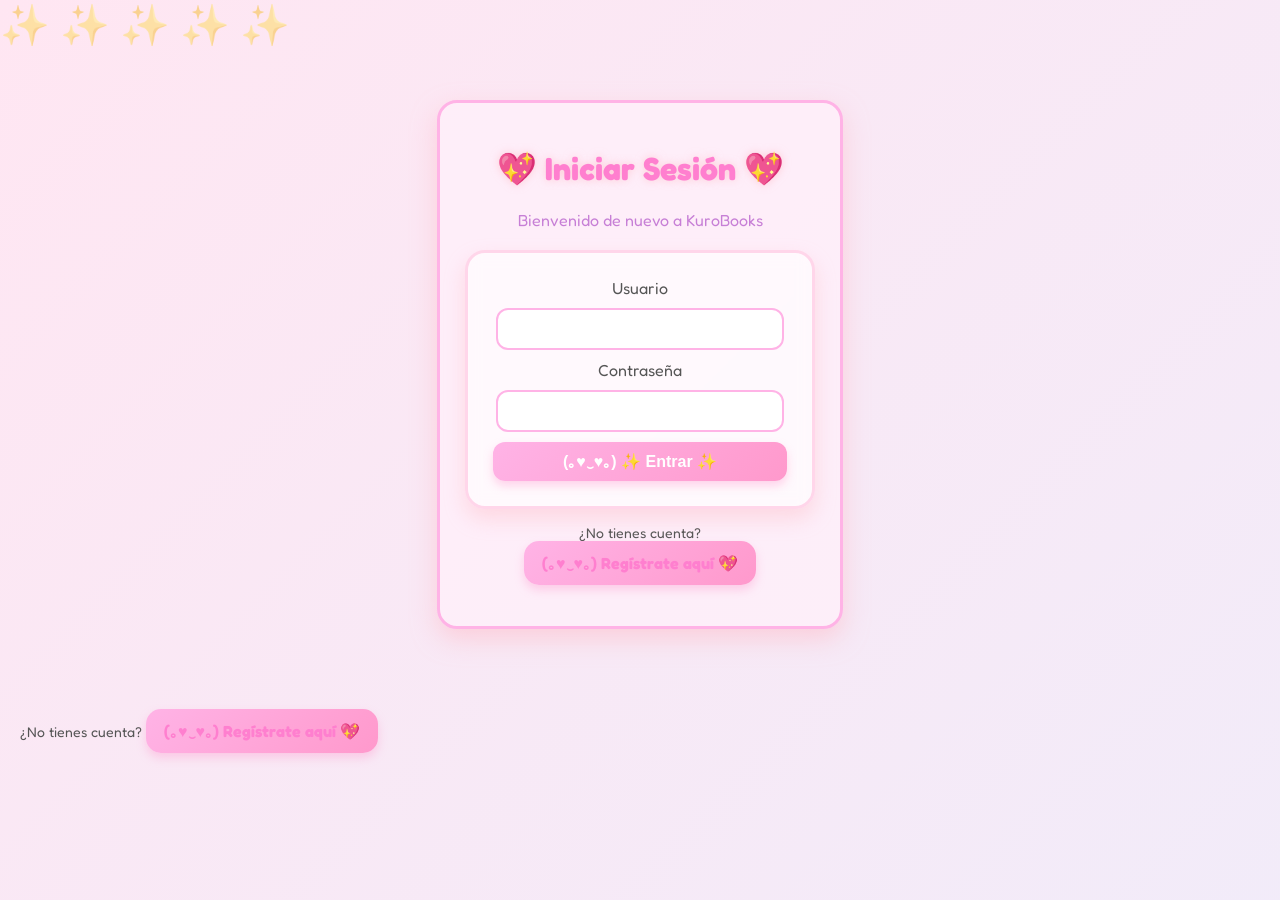
<file: index.html>
<!DOCTYPE html>
<html lang="es">
<head>
    <meta charset="UTF-8">
    <title>KuroBooks ✨</title>
    <link rel="stylesheet" href="estilos.css">
</head>
<body>

<!-- BLOQUEO: si no está logeado, redirige al login -->
<script>
    if (localStorage.getItem("logeado") !== "true") {
        window.location.href = "login.html";
    }
</script>

<header>
    <!-- LOGO KAWAII -->
    <img src="logo-kurobooks.png" alt="Logo KuroBooks" style="width:280px; display:block; margin:auto; animation: brilloKawaii 3s ease-in-out infinite;">
    <h1>💖 Bienvenido a KuroBooks 💖</h1>
    <p>Tu biblioteca mágica pastel kawaii 🌙✨</p>

    <button onclick="logout()" style="float:right; margin-top:-40px;">Cerrar sesión</button>
</header>

<section class="libros">
    <article class="libro">
        <h2>🌸 Mi Primer Libro 🌸</h2>
        <p>Una historia encantada escrita con amor y magia pastel.</p>
        <a href="libro1.html">Leer</a>
    </article>
    <article class="libro">
    <h2>☁️ Sueños de Lavanda ☁️</h2>
    <p>Relatos suaves y mágicos en tonos pastel.</p>
    <a href="suenos-de-lavanda.html">Entrar</a>
</article>
<article class="libro">
    <h2>✨ Corazones y Estrellas ✨</h2>
    <p>Un viaje por mundos de fantasía y ternura infinita.</p>
    <a href="corazones-y-estrellas.html">Entrar</a>
</article>
    <article class="libro">
        <h2>☁️ Sueños de Lavanda ☁️</h2>
        <p>Relatos suaves y dulces como las nubes del amanecer.</p>
        <a href="libro2.html">Leer</a>
    </article>
    <article class="libro">
    <h2>✨ Corazones y Estrellas ✨</h2>
    <p>Un viaje por mundos de fantasía y ternura infinita.</p>
    <a href="corazones-y-estrellas.html">Entrar</a>
</article>

<article class="libro">
    <h2>🌈 Galería de Imágenes 🌈</h2>
    <p>Un rincón lleno de magia pastel y arte kawaii.</p>
    <a href="galeria.html">Ver galería</a>
</article>

    <article class="libro">
        <h2>✨ Corazones y Estrellas ✨</h2>
        <p>Un viaje por mundos de fantasía y ternura infinita.</p>
        <a href="libro3.html">Leer</a>
    </article>
</section>

<footer style="text-align:center; margin-top:40px;">
    <p>🌈 Hecho con amor por Kuro 💖</p>
</footer>

<script>
    function logout() {
        localStorage.setItem("logeado", "false");
        window.location.href = "login.html";
    }
</script>
    <script>
function toggleDarkMode() {
    document.body.classList.toggle("dark-mode");
}
</script>


</body>
    <div class="barra-estado">
    <span class="estado-texto">✨ Bienvenido, Kuro ✨</span>

    <div class="estado-botones">
        <button onclick="toggleDarkMode()">🌙 Modo oscuro</button>
        <button onclick="logout()">🚪 Cerrar sesión</button>
    </div>
</div>
</html>
<button onclick="toggleDarkMode()">🌙 Modo oscuro</button>
<a href="index.html">Regístrate aquí 💖</a>
</file>
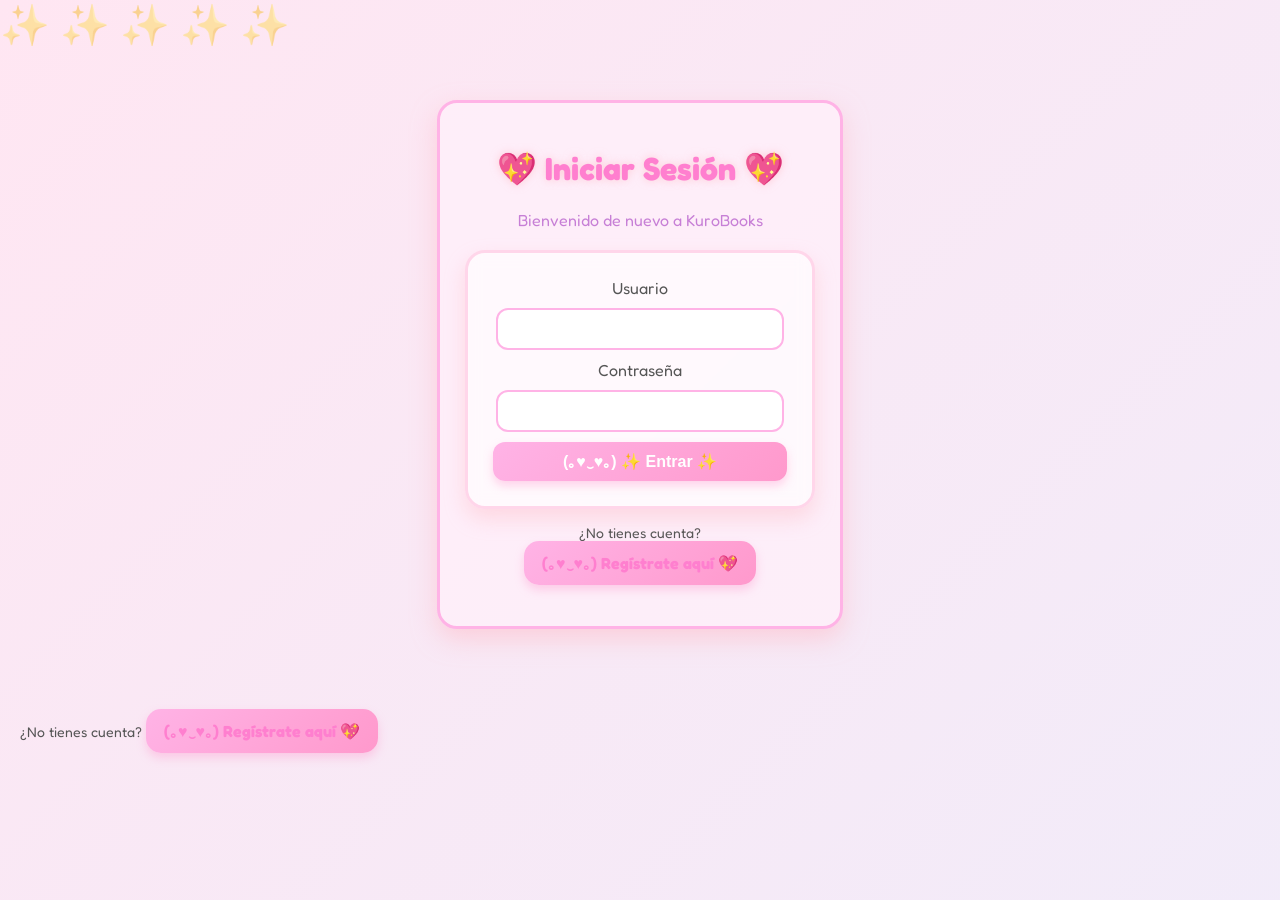
<file: corazones-y-estrellas.html>
<!DOCTYPE html>
<html lang="es">
<head>
    <meta charset="UTF-8">
    <title>Corazones y Estrellas ✨</title>
    <link rel="stylesheet" href="estilos.css">
</head>
<body>

<script>
    if (localStorage.getItem("logeado") !== "true") {
        window.location.href = "login.html";
    }
</script>

<div class="barra-estado">
    <span class="estado-texto">💖 Corazones y Estrellas ✨</span>

    <div class="estado-botones">
        <button onclick="toggleDarkMode()">🌙 Modo oscuro</button>
        <button onclick="logout()">🚪 Cerrar sesión</button>
    </div>
</div>

<header>
    <h1>💖 Corazones y Estrellas ✨</h1>
    <p>Un libro lleno de magia, ternura y luz pastel.</p>
</header>

<section class="contenido">
    <h2>Capítulo 1 — Brillo en el Cielo</h2>
    <p>Aquí puedes escribir tu historia kawaii.</p>
</section>

<footer style="text-align:center; margin-top:40px;">
    <a href="index.html">⬅️ Volver a KuroBooks</a>
</footer>

<script>
function logout() {
    localStorage.setItem("logeado", "false");
    window.location.href = "login.html";
}
function toggleDarkMode() {
    document.body.classList.toggle("dark-mode");
}
</script>
<button onclick="toggleDarkMode()">🌙 Modo oscuro</button>
<script>
function toggleDarkMode() {
    const body = document.body;
    body.classList.toggle("dark-mode");

    // Guardar estado
    if (body.classList.contains("dark-mode")) {
        localStorage.setItem("modoOscuro", "true");
    } else {
        localStorage.setItem("modoOscuro", "false");
    }
}

// Activar automáticamente si estaba guardado
window.onload = function() {
    if (localStorage.getItem("modoOscuro") === "true") {
        document.body.classList.add("dark-mode");
    }
};
</script>
<script>
function toggleDarkMode() {
    const body = document.body;
    body.classList.toggle("dark-mode");

    // Guardar estado
    if (body.classList.contains("dark-mode")) {
        localStorage.setItem("modoOscuro", "true");
    } else {
        localStorage.setItem("modoOscuro", "false");
    }
}

// Activar automáticamente si estaba guardado
window.onload = function() {
    if (localStorage.getItem("modoOscuro") === "true") {
        document.body.classList.add("dark-mode");
    }
};
</script>


</body>
</html>
</file>
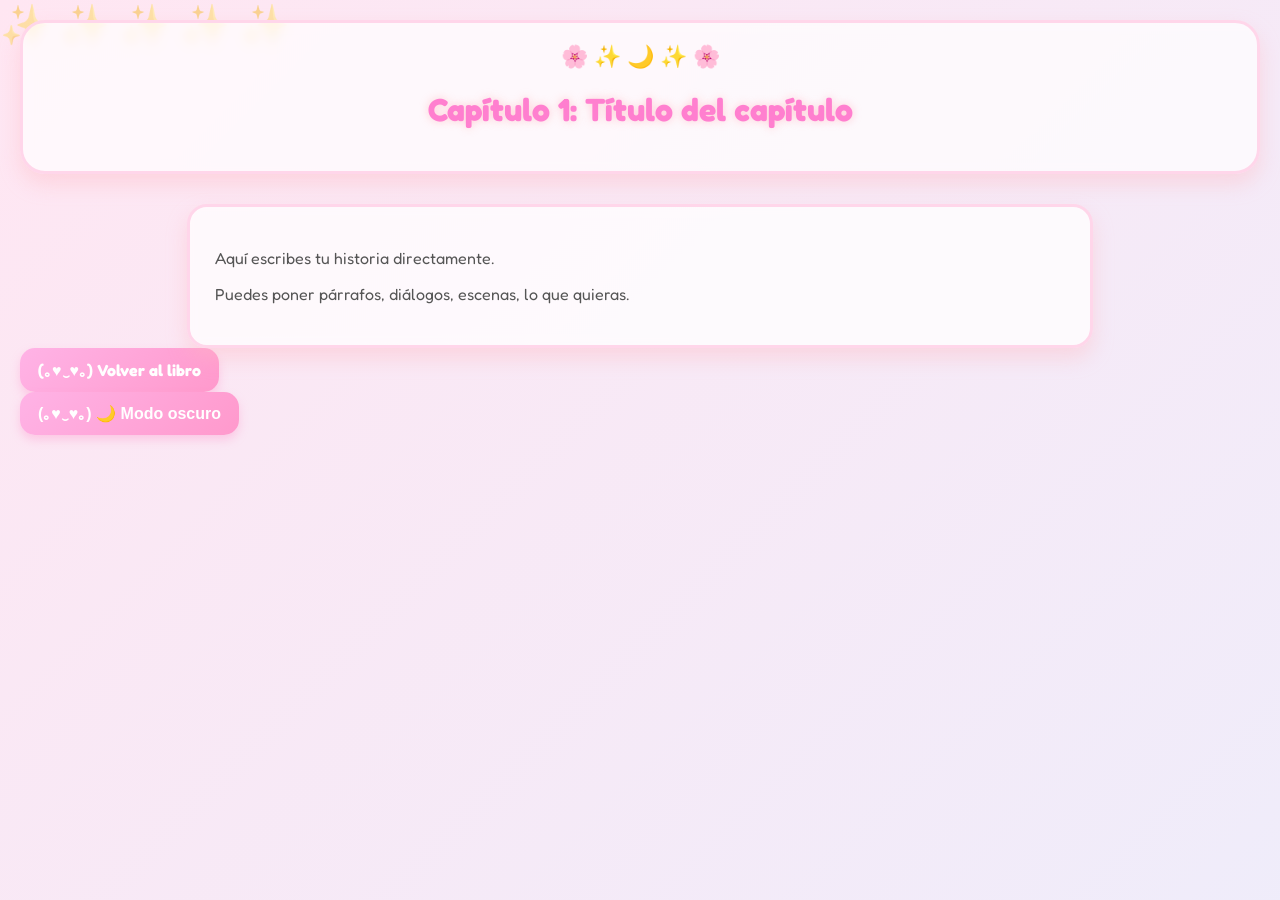
<file: libro1-capitulo1.html>
<!DOCTYPE html>
<html lang="es">
<head>
    <meta charset="UTF-8">
    <title>Capítulo 1</title>
    <link rel="stylesheet" href="estilos.css">
</head>
<body>
    <header>
        <h1>Capítulo 1: Título del capítulo</h1>
    </header>

    <article class="contenido">
        <p>Aquí escribes tu historia directamente.</p>
        <p>Puedes poner párrafos, diálogos, escenas, lo que quieras.</p>
    </article>

    <footer>
        <a href="libro1.html">Volver al libro</a>
    </footer>
    <script>
function toggleDarkMode() {
    const body = document.body;
    body.classList.toggle("dark-mode");

    // Guardar estado
    if (body.classList.contains("dark-mode")) {
        localStorage.setItem("modoOscuro", "true");
    } else {
        localStorage.setItem("modoOscuro", "false");
    }
}

// Activar automáticamente si estaba guardado
window.onload = function() {
    if (localStorage.getItem("modoOscuro") === "true") {
        document.body.classList.add("dark-mode");
    }
};
</script>

</body>
</html>
<button onclick="toggleDarkMode()">🌙 Modo oscuro</button>
</file>
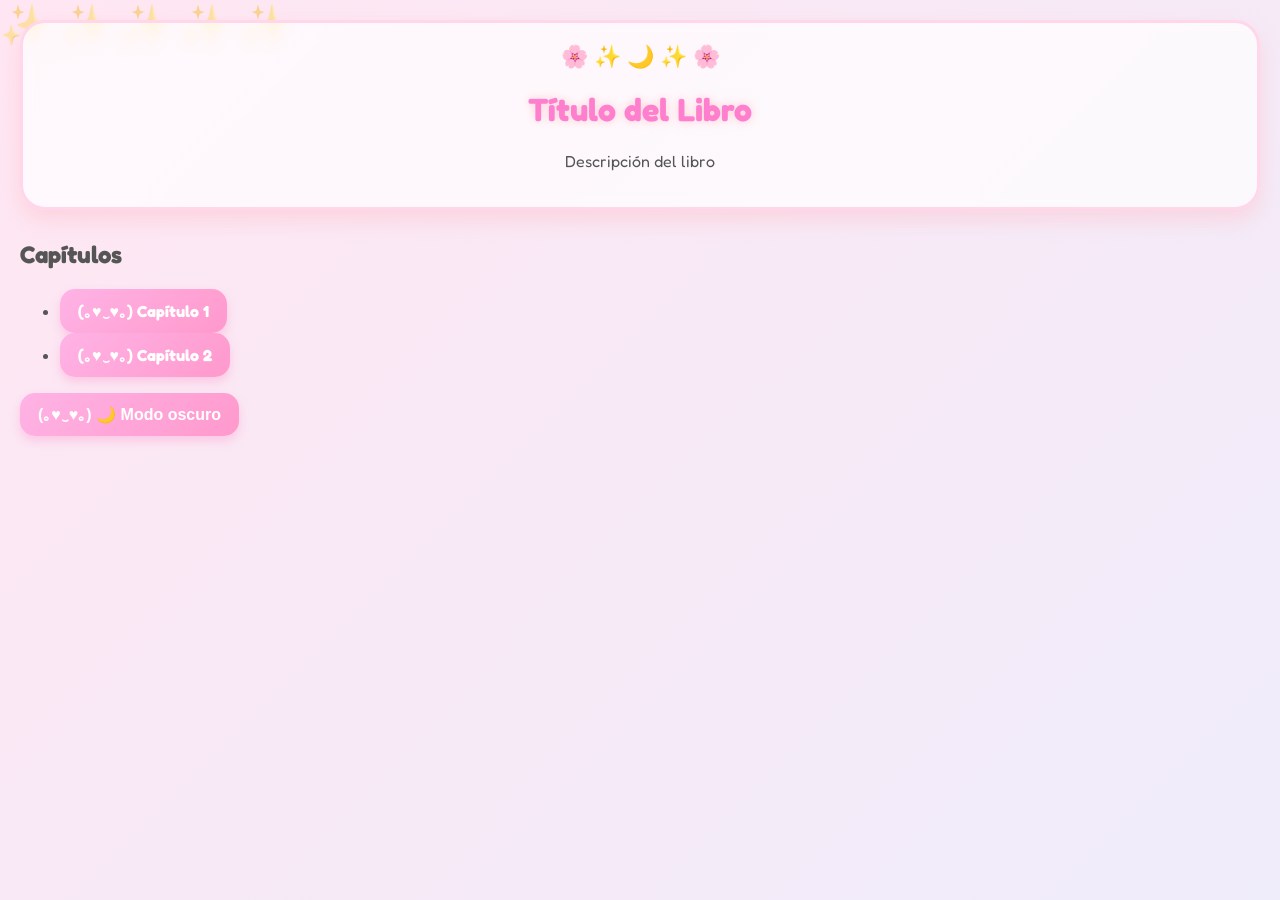
<file: libro1.html>
<!DOCTYPE html>
<html lang="es">
<head>
    <meta charset="UTF-8">
    <title>Libro 1</title>
    <link rel="stylesheet" href="estilos.css">
</head>
<body>
    <header>
        <h1>Título del Libro</h1>
        <p>Descripción del libro</p>
    </header>

    <section class="capitulos">
        <h2>Capítulos</h2>
        <ul>
            <li><a href="libro1-capitulo1.html">Capítulo 1</a></li>
            <li><a href="libro1-capitulo2.html">Capítulo 2</a></li>
        </ul>
    </section>
    <script>
function toggleDarkMode() {
    const body = document.body;
    body.classList.toggle("dark-mode");

    // Guardar estado
    if (body.classList.contains("dark-mode")) {
        localStorage.setItem("modoOscuro", "true");
    } else {
        localStorage.setItem("modoOscuro", "false");
    }
}

// Activar automáticamente si estaba guardado
window.onload = function() {
    if (localStorage.getItem("modoOscuro") === "true") {
        document.body.classList.add("dark-mode");
    }
};
</script>

</body>
</html>
<button onclick="toggleDarkMode()">🌙 Modo oscuro</button>
</file>
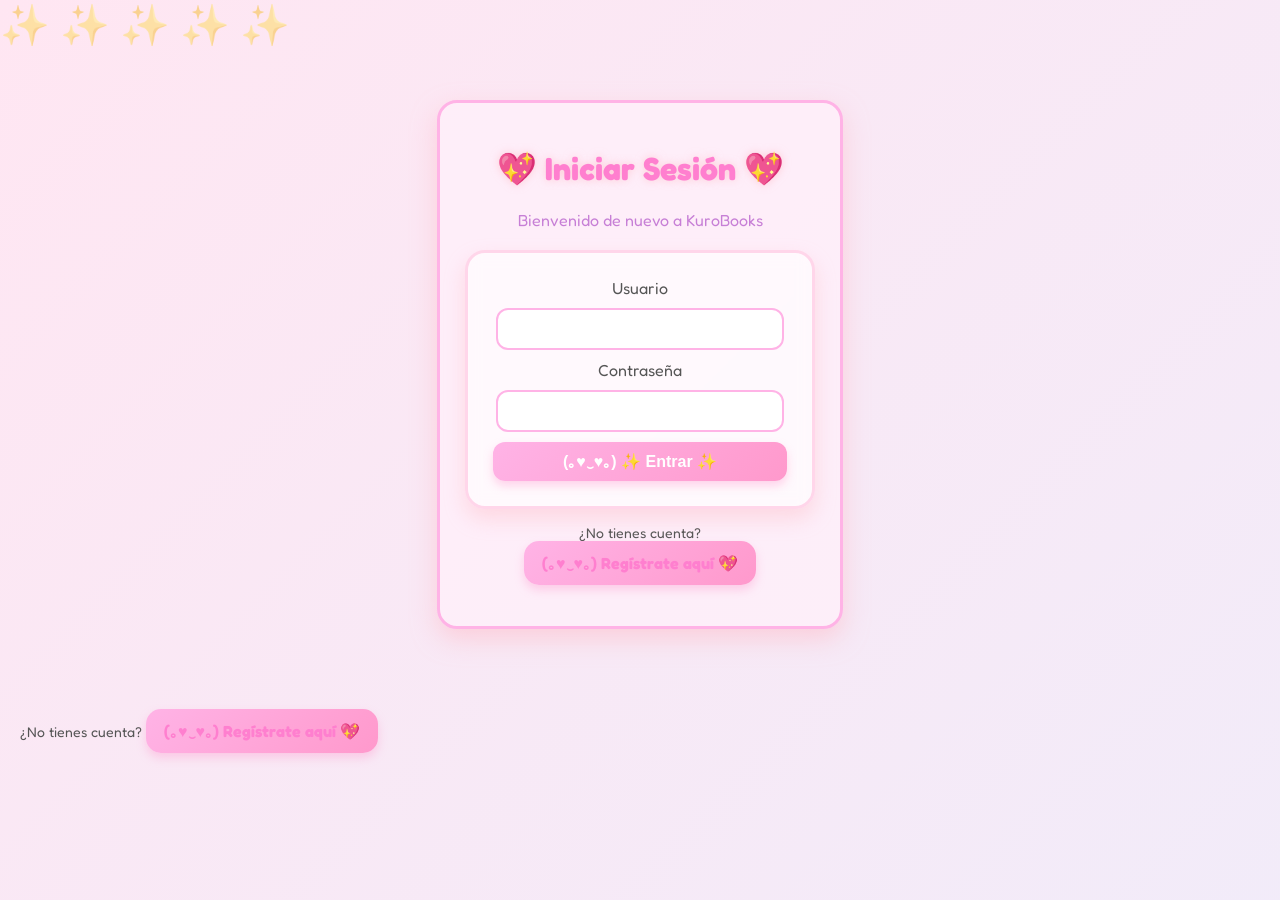
<file: login.html>
<!DOCTYPE html>
<html lang="es">
<head>
    <meta charset="UTF-8">
    <title>Iniciar Sesión ✨</title>
    <link rel="stylesheet" href="estilos.css">
</head>
<body>

<div class="login-contenedor">
    <h1>💖 Iniciar Sesión 💖</h1>
    <p class="subtitulo">Bienvenido de nuevo a KuroBooks</p>

    <form onsubmit="return login()">
        <label>Usuario</label>
        <input type="text" id="usuario" required>

        <label>Contraseña</label>
        <input type="password" id="password" required>

        <button type="submit">✨ Entrar ✨</button>
    </form>

    <p class="registro-link">
     <p class="registro-link">
    ¿No tienes cuenta?  
    <a href="index.html">Regístrate aquí 💖</a>
</p>
    </p>
</div>
<p class="registro-link">
    ¿No tienes cuenta?
    <a href="index.html">Regístrate aquí 💖</a>
</p>

<script>
function login() {
    const user = document.getElementById("usuario").value;
    const pass = document.getElementById("password").value;
    <a href="registro.html">Regístrate aquí 💖</a>

    const

</body>
</html>
<button onclick="toggleDarkMode()">🌙 Modo oscuro</button>
</file>
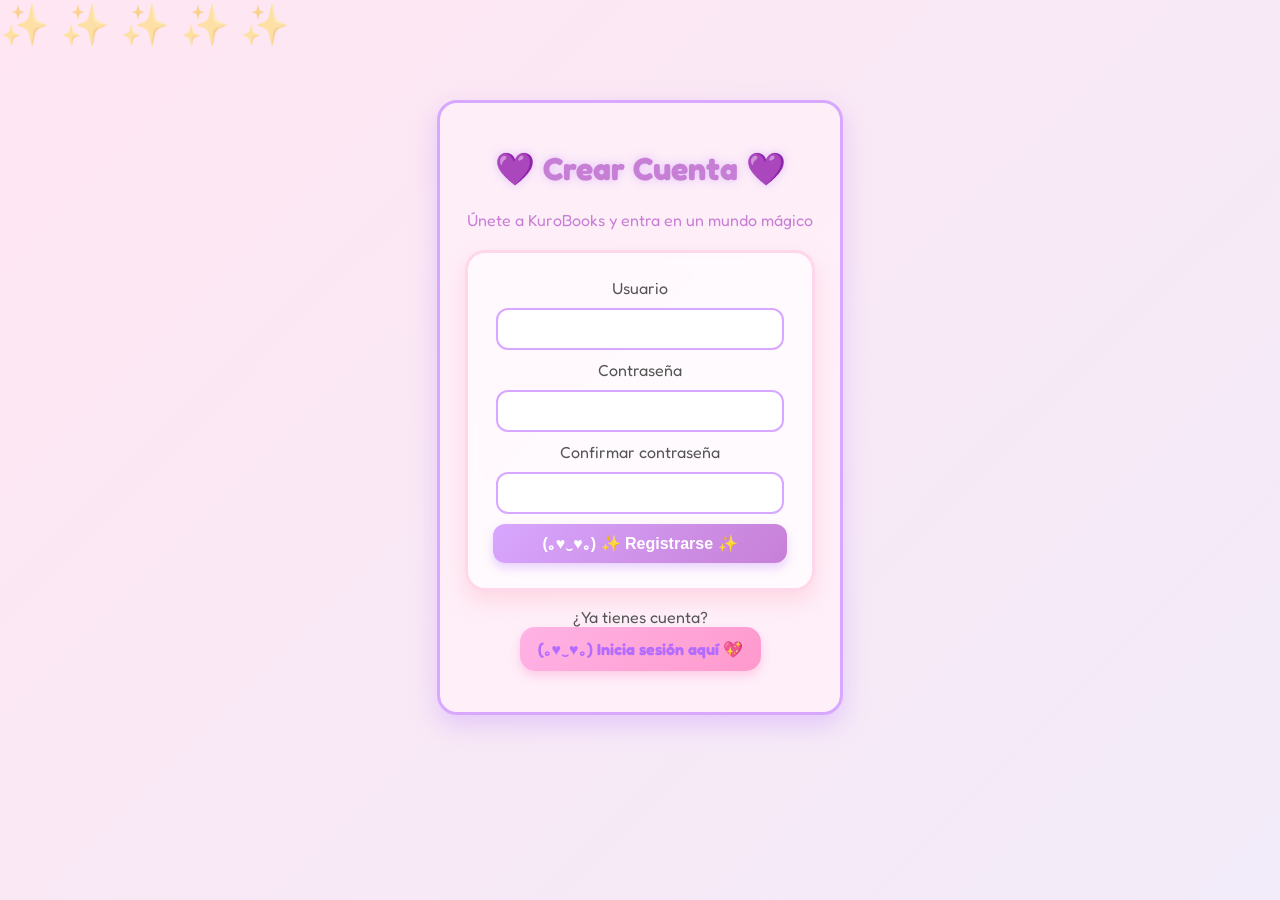
<file: registro.html>
<!DOCTYPE html>
<html lang="es">
<head>
    <meta charset="UTF-8">
    <title>Registro ✨</title>
    <link rel="stylesheet" href="estilos.css">
</head>
<body>

<div class="registro-contenedor">
    <h1>💜 Crear Cuenta 💜</h1>
    <p class="subtitulo">Únete a KuroBooks y entra en un mundo mágico</p>

    <form onsubmit="return registrar()">
        <label>Usuario</label>
        <input type="text" id="usuario" required>

        <label>Contraseña</label>
        <input type="password" id="password" required>

        <label>Confirmar contraseña</label>
        <input type="password" id="password2" required>

        <button type="submit">✨ Registrarse ✨</button>
    </form>

    <p class="login-link">
        ¿Ya tienes cuenta?  
        <a href="login.html">Inicia sesión aquí 💖</a>
    </p>
</div>

<script>
function registrar() {
    const user = document.getElementById("usuario").value;
    const pass = document
</file>
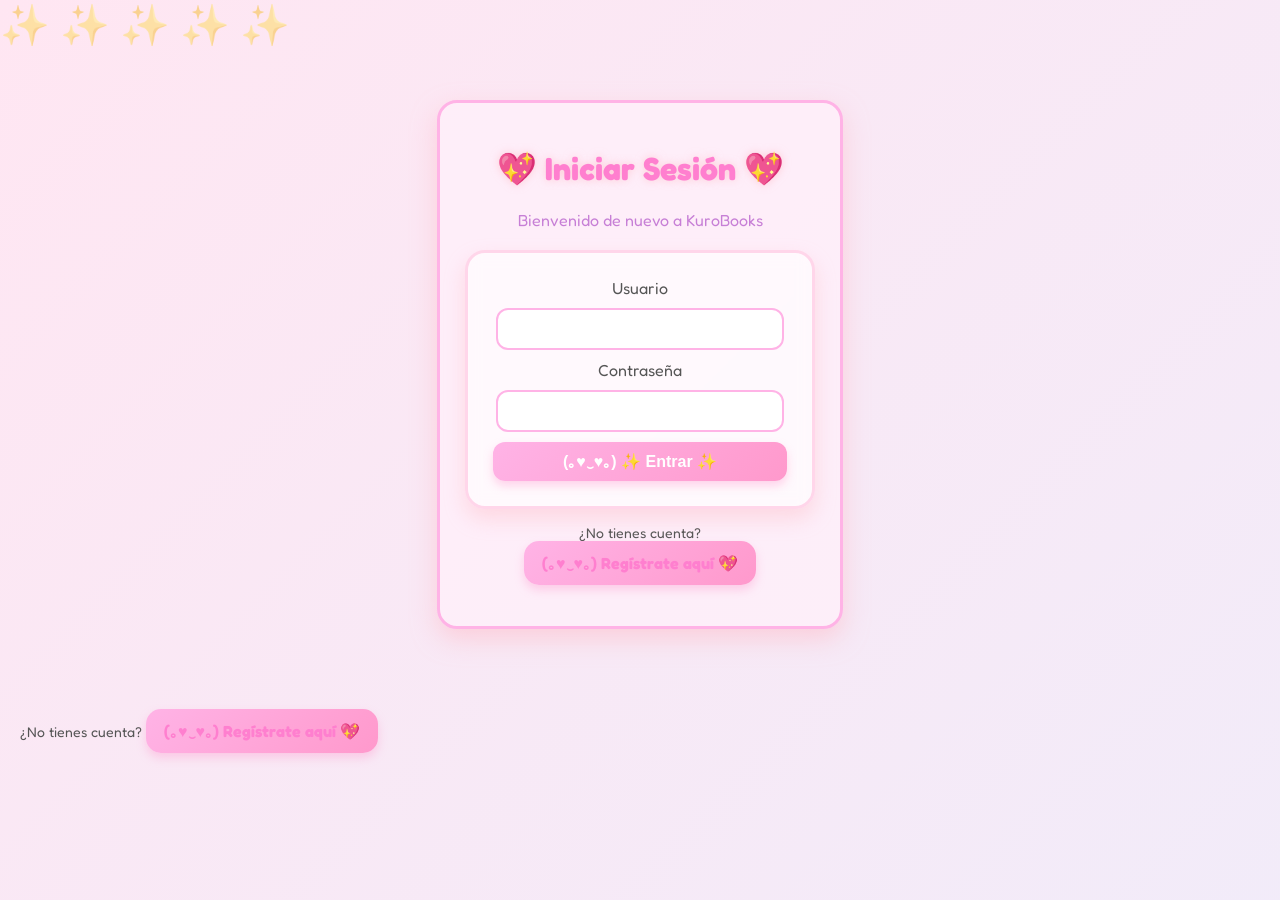
<file: suenos-de-lavanda.html>
<!DOCTYPE html>
<html lang="es">
<head>
    <meta charset="UTF-8">
    <title>Sueños de Lavanda ✨</title>
    <link rel="stylesheet" href="estilos.css">
</head>
<body>

<!-- BLOQUEO: si no está logeado, redirige al login -->
<script>
    if (localStorage.getItem("logeado") !== "true") {
        window.location.href = "login.html";
    }
</script>

<!-- BARRA DE ESTADO -->
<div class="barra-estado">
    <span class="estado-texto">☁️ Sueños de Lavanda — Relatos Pastel ✨</span>

    <div class="estado-botones">
        <button onclick="toggleDarkMode()">🌙 Modo oscuro</button>
        <button onclick="logout()">🚪 Cerrar sesión</button>
    </div>
</div>

<header>
    <h1>💜 Sueños de Lavanda 💜</h1>
    <p>Relatos suaves, mágicos y llenos de ternura pastel.</p>
</header>

<section class="libros">

    <article class="libro">
        <h2>🌙 Relato 1: Noche de Nubes</h2>
        <p>Una historia suave como la lavanda bajo la luna.</p>
        <a href="#">Leer relato</a>
    </article>

    <article class="libro">
        <h2>✨ Relato 2: Estrellas de Azúcar</h2>
        <p>Un viaje dulce entre constelaciones pastel.</p>
        <a href="#">Leer relato</a>
    </article>

    <article class="libro">
        <h2>☁️ Relato 3: Susurros de Algodón</h2>
        <p>Un cuento que flota como una nube rosada.</p>
        <a href="#">Leer relato</a>
    </article>

</section>

<footer style="text-align:center; margin-top:40px;">
    <a href="index.html">⬅️ Volver a KuroBooks</a>
</footer>

<script>
function logout() {
    localStorage.setItem("logeado", "false");
    window.location.href = "login.html";
}

function toggleDarkMode() {
    document.body.classList.toggle("dark-mode");
}
</script>
    <script>
function toggleDarkMode() {
    const body = document.body;
    body.classList.toggle("dark-mode");

    // Guardar estado
    if (body.classList.contains("dark-mode")) {
        localStorage.setItem("modoOscuro", "true");
    } else {
        localStorage.setItem("modoOscuro", "false");
    }
}

// Activar automáticamente si estaba guardado
window.onload = function() {
    if (localStorage.getItem("modoOscuro") === "true") {
        document.body.classList.add("dark-mode");
    }
};
</script>


</body>
</html>
<button onclick="toggleDarkMode()">🌙 Modo oscuro</button>
</file>
<file: estilos.css>
/* FUENTES KAWAII */
@import url('https://fonts.googleapis.com/css2?family=Fredoka:wght@400;500;600&family=Quicksand:wght@400;600&display=swap');

/* FONDO ANIMADO PASTEL */
body {
    font-family: 'Fredoka', 'Quicksand', sans-serif;
    background: linear-gradient(135deg, #ffe6f2, #e6f0ff, #e8ffe6, #fff5e6);
    background-size: 600% 600%;
    animation: pastelFlow 18s ease infinite;
    margin: 0;
    padding: 20px;
    color: #555;
    position: relative;
    overflow-x: hidden;
}

@keyframes pastelFlow {
    0% { background-position: 0% 50%; }
    25% { background-position: 50% 100%; }
    50% { background-position: 100% 50%; }
    75% { background-position: 50% 0%; }
    100% { background-position: 0% 50%; }
}

/* ESTRELLITAS ANIMADAS */
body::before {
    content: "✨ ✨ ✨ ✨ ✨";
    position: absolute;
    top: 0;
    left: 0;
    font-size: 40px;
    width: 100%;
    animation: estrellas 12s linear infinite;
    opacity: 0.4;
}

@keyframes estrellas {
    0% { transform: translateY(0); }
    100% { transform: translateY(-200vh); }
}

/* HEADER KAWAII CON BANNER */
header {
    background: rgba(255, 255, 255, 0.7);
    border: 3px solid #ffd6ea;
    border-radius: 25px;
    padding: 20px;
    text-align: center;
    box-shadow: 0 10px 20px rgba(255, 182, 193, 0.4);
    backdrop-filter: blur(6px);
    margin-bottom: 30px;
}

header h1 {
    font-size: 32px;
    color: #ff7fcf;
    text-shadow: 0 0 10px rgba(255, 182, 193, 0.7);
}

header::before {
    content: "🌸 ✨ 🌙 ✨ 🌸";
    display: block;
    font-size: 22px;
    margin-bottom: 10px;
}

/* TARJETAS DE LIBROS */
.libros {
    max-width: 750px;
    margin: auto;
}

.libro {
    background: rgba(255, 255, 255, 0.85);
    padding: 25px;
    margin-bottom: 25px;
    border-radius: 20px;
    border: 3px solid #ffd6ea;
    box-shadow: 0 10px 20px rgba(255, 182, 193, 0.4);
    backdrop-filter: blur(6px);
    transition: 0.3s;
    position: relative;
}

.libro:hover {
    transform: translateY(-5px);
    box-shadow: 0 15px 25px rgba(255, 182, 193, 0.6);
}

.libro h2::before {
    content: "💖 ";
}

/* BOTONES KAWAII CON CARITAS */
button, a {
    display: inline-block;
    background: linear-gradient(135deg, #ffb3e6, #ff99cc);
    color: white;
    padding: 12px 18px;
    border-radius: 15px;
    text-decoration: none;
    font-weight: bold;
    border: none;
    cursor: pointer;
    transition: 0.3s;
    box-shadow: 0 5px 10px rgba(255, 153, 204, 0.4);
    font-size: 16px;
}

button:hover, a:hover {
    background: linear-gradient(135deg, #ff99d6, #ff7fcf);
    transform: scale(1.08);
    box-shadow: 0 8px 15px rgba(255, 153, 204, 0.6);
}

button::before, a::before {
    content: " (｡♥‿♥｡) ";
}

/* FORMULARIOS ADORABLES */
form {
    max-width: 350px;
    margin: auto;
    background: rgba(255, 255, 255, 0.65);
    padding: 25px;
    border-radius: 20px;
    border: 3px solid #ffd6ea;
    box-shadow: 0 10px 20px rgba(255, 182, 193, 0.4);
    backdrop-filter: blur(8px);
}

input {
    padding: 12px;
    border: 2px solid #ffcce6;
    border-radius: 12px;
    font-size: 16px;
    background: #fff;
    outline: none;
    transition: 0.3s;
}

input:focus {
    border-color: #ff99cc;
    box-shadow: 0 0 10px #ffb3d9;
}

/* CONTENIDO DEL LIBRO */
.contenido {
    background: rgba(255, 255, 255, 0.75);
    padding: 25px;
    border-radius: 20px;
    border: 3px solid #ffd6ea;
    box-shadow: 0 10px 20px rgba(255, 182, 193, 0.4);
    max-width: 850px;
    margin: auto;
    backdrop-filter: blur(6px);
}

/* MODO OSCURO KAWAII */
.dark-mode {
    background: #2b244d !important;
    color: #ffe6ff !important;
}

.dark-mode header {
    background: rgba(60, 50, 100, 0.7);
    border-color: #c7b7ff;
}

.dark-mode .libro,
.dark-mode .contenido,
.dark-mode form {
    background: rgba(60, 50, 100, 0.6);
    border-color: #c7b7ff;
    color: #ffe6ff;
}

.dark-mode button,
.dark-mode a {
    background: #ff9ad6;
}

.dark-mode button:hover,
.dark-mode a:hover {
    background: #ff7fcf;
}
img {
    animation: brilloKawaii 3s ease-in-out infinite;
}

@keyframes brilloKawaii {
    0% { filter: drop-shadow(0 0 5px #ffb3d9); }
    50% { filter: drop-shadow(0 0 15px #ff99cc); }
    100% { filter: drop-shadow(0 0 5px #ffb3d9); }
}

/* BARRA DE ESTADO KAWAII */
.barra-estado {
    width: 100%;
    background: rgba(255, 255, 255, 0.75);
    border-bottom: 3px solid #ffd6ea;
    padding: 12px 20px;
    border-radius: 0 0 20px 20px;
    box-shadow: 0 5px 15px rgba(255, 182, 193, 0.4);
    backdrop-filter: blur(6px);
    display: flex;
    justify-content: space-between;
    align-items: center;
    position: sticky;
    top: 0;
    z-index: 999;
}

.estado-texto {
    font-size: 18px;
    color: #ff7fcf;
    font-weight: bold;
    text-shadow: 0 0 8px rgba(255, 182, 193, 0.6);
}

.estado-botones button {
    margin-left: 10px;
    font-size: 14px;
    padding: 8px 12px;
    border-radius: 12px;
    background: linear-gradient(135deg, #ffb3e6, #ff99cc);
    color: white;
    border: none;
    cursor: pointer;
    box-shadow: 0 5px 10px rgba(255, 153, 204, 0.4);
    transition: 0.3s;
}

.estado-botones button:hover {
    transform: scale(1.08);
    background: linear-gradient(135deg, #ff99d6, #ff7fcf);
}
.dark-mode {
    background: #2b244d !important;
    color: #ffe6ff !important;
}

.dark-mode header {
    background: rgba(60, 50, 100, 0.7);
    border-color: #c7b7ff;
}

.dark-mode .libro,
.dark-mode .contenido,
.dark-mode form {
    background: rgba(60, 50, 100, 0.6);
    border-color: #c7b7ff;
    color: #ffe6ff;
}

.dark-mode button,
.dark-mode a {
    background: #ff9ad6;
}

.dark-mode button:hover,
.dark-mode a:hover {
    background: #ff7fcf;
}
.subir-imagen {
    text-align: center;
    margin-bottom: 20px;
}

.subir-imagen input {
    margin-right: 10px;
}

.galeria img {
    width: 250px;
    border-radius: 20px;
    border: 3px solid #ffd6ea;
    box-shadow: 0 10px 20px rgba(255, 182, 193, 0.4);
    transition: 0.3s;
}

.galeria img:hover {
    transform: scale(1.08);
    box-shadow: 0 15px 25px rgba(255, 153, 204, 0.6);
}
.registro-contenedor {
    max-width: 350px;
    margin: 80px auto;
    background: rgba(255, 240, 250, 0.85);
    padding: 25px;
    border-radius: 20px;
    border: 3px solid #d8a7ff;
    box-shadow: 0 10px 25px rgba(200, 150, 255, 0.4);
    text-align: center;
}

.registro-contenedor h1 {
    color: #c77fd6;
    text-shadow: 0 0 8px rgba(200, 150, 255, 0.5);
}

.subtitulo {
    color: #a86bd6;
    margin-bottom: 20px;
}

.registro-contenedor input {
    width: 90%;
    padding: 10px;
    margin: 10px 0;
    border-radius: 12px;
    border: 2px solid #d8a7ff;
}

.registro-contenedor button {
    width: 100%;
    padding: 10px;
    background: linear-gradient(135deg, #d8a7ff, #c77fd6);
    border: none;
    border-radius: 12px;
    color: white;
    font-size: 16px;
    cursor: pointer;
    box-shadow: 0 5px 10px rgba(200, 150, 255, 0.4);
    transition: 0.3s;
}

.registro-contenedor button:hover {
    transform: scale(1.05);
    background: linear-gradient(135deg, #c77fd6, #b46cff);
}

.login-link a {
    color: #b46cff;
    font-weight: bold;
}
.login-contenedor {
    max-width: 350px;
    margin: 80px auto;
    background: rgba(255, 240, 250, 0.8);
    padding: 25px;
    border-radius: 20px;
    border: 3px solid #ffb3e6;
    box-shadow: 0 10px 25px rgba(255, 182, 193, 0.5);
    text-align: center;
}

.login-contenedor h1 {
    color: #ff7fcf;
    text-shadow: 0 0 8px rgba(255, 182, 193, 0.6);
}

.subtitulo {
    color: #c77fd6;
    margin-bottom: 20px;
}

.login-contenedor input {
    width: 90%;
    padding: 10px;
    margin: 10px 0;
    border-radius: 12px;
    border: 2px solid #ffb3e6;
}

.login-contenedor button {
    width: 100%;
    padding: 10px;
    background: linear-gradient(135deg, #ffb3e6, #ff99cc);
    border: none;
    border-radius: 12px;
    color: white;
    font-size: 16px;
    cursor: pointer;
    box-shadow: 0 5px 10px rgba(255, 153, 204, 0.4);
    transition: 0.3s;
}

.login-contenedor button:hover {
    transform: scale(1.05);
    background: linear-gradient(135deg, #ff99d6, #ff7fcf);
}

.registro-link a {
    color: #ff7fcf;
    font-weight: bold;
}
.registro-link {
    margin-top: 15px;
    font-size: 14px;
}

.registro-link a {
    color: #ff7fcf;
    font-weight: bold;
    text-decoration: none;
}

.registro-link a:hover {
    text-shadow: 0 0 6px #ffb3e6;
}
</file>
